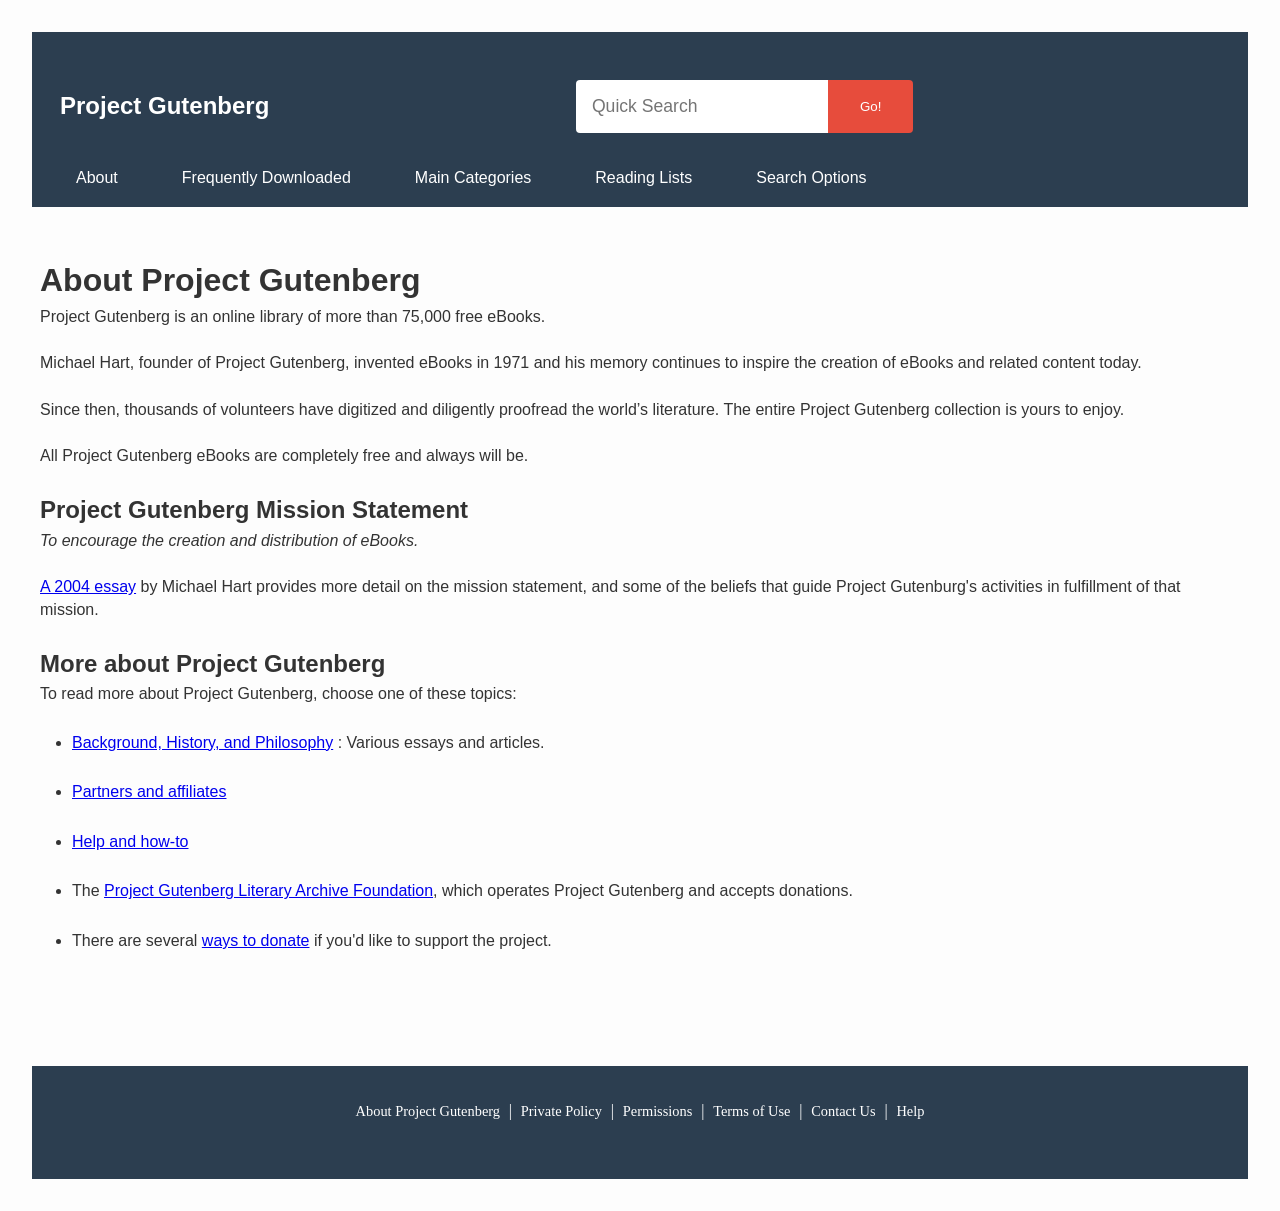
<file: about.html>
<!DOCTYPE html>
<html lang="en">
<head>
  <meta charset="UTF-8">
  <meta name="viewport" content="width=device-width, initial-scale=1.0">
  <title>About Project Gutenberg</title>
  <link rel="stylesheet" href="style.css">
</head>
<body>
  <header class="site-header">
    <nav class="nav container">
      <a href="index.html" class="logo">Project Gutenberg</a>
      <form class="search-form">
        <input type="search" placeholder="Quick Search">
        <button type="submit">Go!</button>
      </form>
      <ul class="nav-list">
        <li><a href="about.html">About</a></li>
        <li><a href="books.html">Frequently Downloaded</a></li>
        <li><a href="#">Main Categories</a></li>
        <li><a href="#">Reading Lists</a></li>
        <li><a href="#">Search Options</a></li>
      </ul>
    </nav>
  </header>

  <main class="container" style="padding: 3rem 0;">
    <h1>About Project Gutenberg</h1>

    <p class="sentence">Project Gutenberg is an online library of more than 75,000 free eBooks.</p>
    
    <p class="sentence">Michael Hart, founder of Project Gutenberg, invented eBooks in 1971 and his memory continues to inspire the creation of eBooks and related content today.</p>
    
    <p class="sentence">Since then, thousands of volunteers have digitized and diligently proofread the world’s literature. The entire Project Gutenberg collection is yours to enjoy.</p>
    
    <p class="sentence">All Project Gutenberg eBooks are completely free and always will be.</p>

    <h2>Project Gutenberg Mission Statement</h2>
    <p class="sentence"><em>To encourage the creation and distribution of eBooks.</em></p>
    
    <p class="sentence"><a href="#">A 2004 essay</a> by Michael Hart provides more detail on the mission statement, and some of the beliefs that guide Project Gutenburg's activities in fulfillment of that mission.</p>

    <h2>More about Project Gutenberg</h2>
    <p class="sentence">To read more about Project Gutenberg, choose one of these topics:</p>
    
    <ul style="margin-top: 1rem; padding-left: 2rem;">
      <p class="sentence"><li><a href="#">Background, History, and Philosophy</a> : Various essays and articles.</li></p>
      <p class="sentence"><li><a href="#">Partners and affiliates</a></li></p>
      <p class="sentence"><li><a href="#">Help and how‑to</a></li></p>
      <p class="sentence"><li>The <a href="#">Project Gutenberg Literary Archive Foundation</a>, which operates Project Gutenberg and accepts donations.</li></p>
      <p class="sentence"><li>There are several <a href="#">ways to donate</a> if you'd like to support the project.</li></p>
    </ul>
  </main>
  
  <footer class="footer" style="background: #2c3e50; padding: 2rem 0; margin-top: 4rem;">
  <div class="container">
    <nav class="footer-nav" style="margin-bottom: 1.5rem; text-align: center;">
      <a href="#" style="color: white; margin: 0 0.3rem; text-decoration: none; font-size: 0.9rem;">About Project Gutenberg</a> |
      <a href="#" style="color: white; margin: 0 0.3rem; text-decoration: none; font-size: 0.9rem;">Private Policy</a> |
      <a href="#" style="color: white; margin: 0 0.3rem; text-decoration: none; font-size: 0.9rem;">Permissions</a> |
      <a href="#" style="color: white; margin: 0 0.3rem; text-decoration: none; font-size: 0.9rem;">Terms of Use</a> |
      <a href="#" style="color: white; margin: 0 0.3rem; text-decoration: none; font-size: 0.9rem;">Contact Us</a> |
      <a href="#" style="color: white; margin: 0 0.3rem; text-decoration: none; font-size: 0.9rem;">Help</a>
    </nav>
  </div>
  </footer>
  <script src="script.js"></script>
</body>
</html>
</file>
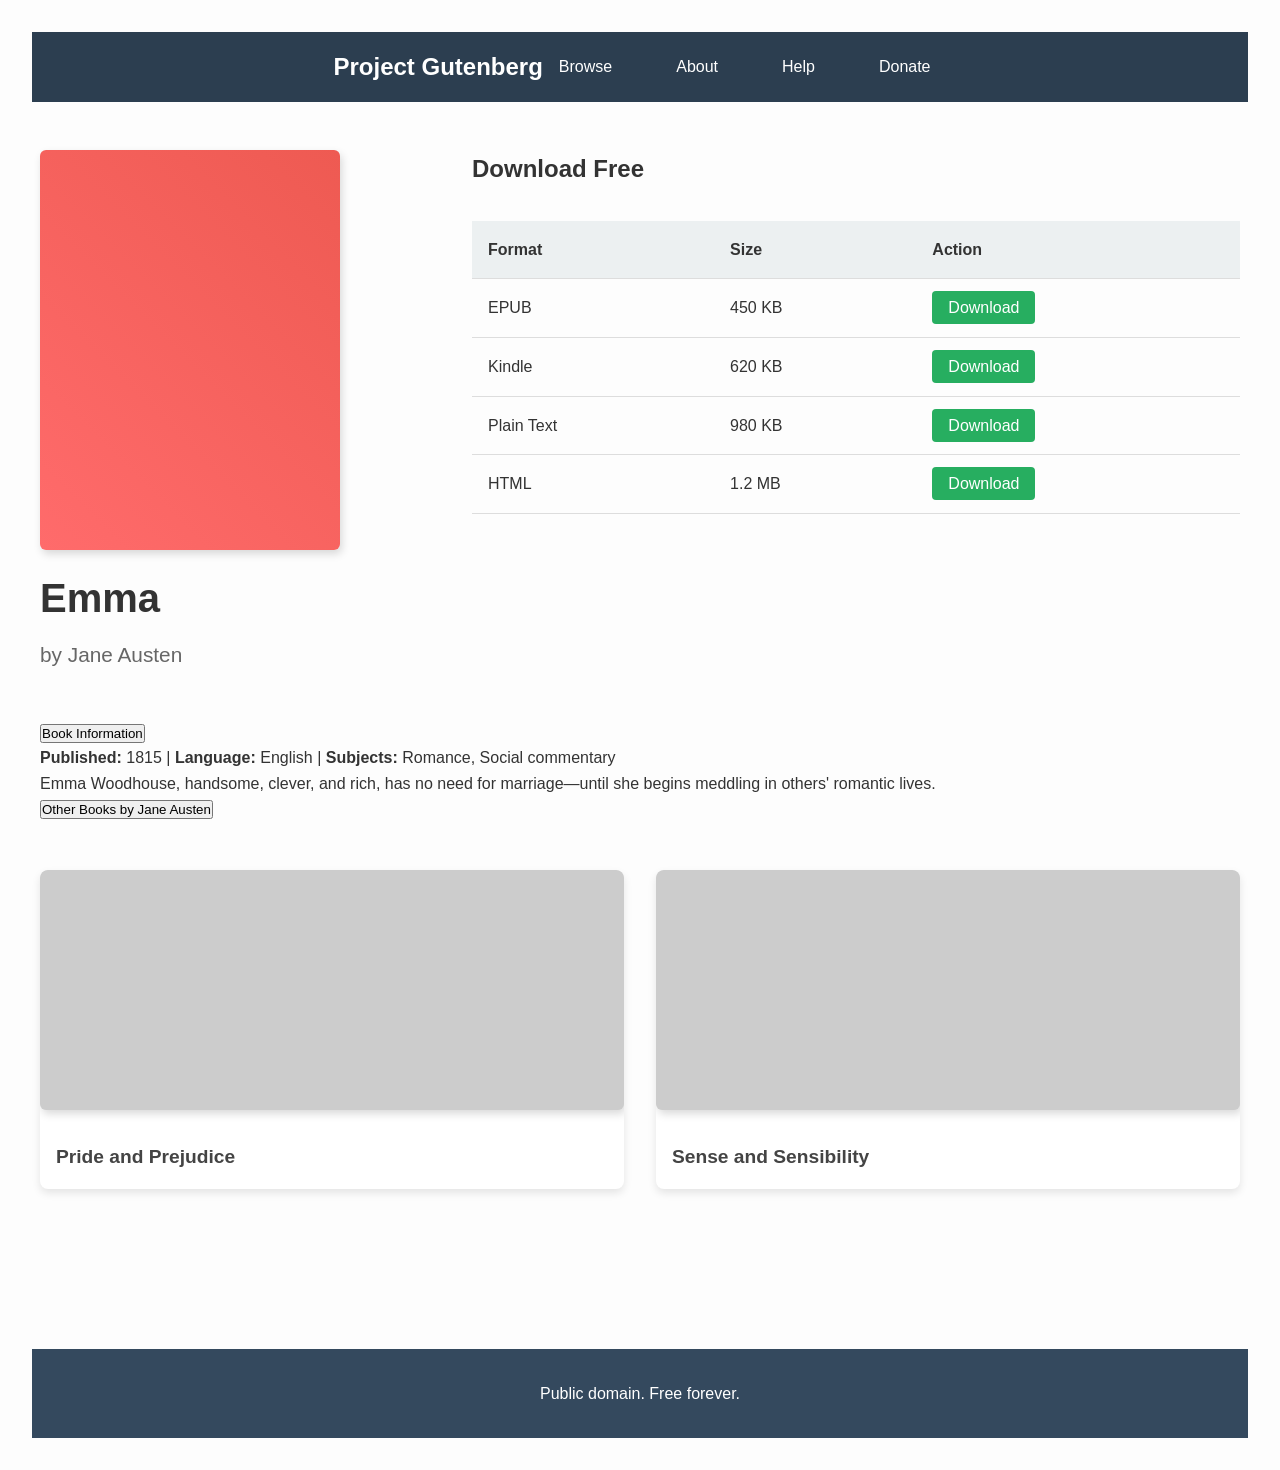
<file: book.html>
<!DOCTYPE html>
<html lang="en">
<head>
  <meta charset="UTF-8">
  <meta name="viewport" content="width=device-width, initial-scale=1.0">
  <title>Emma by Jane Austen | Project Gutenberg</title>
  <link rel="stylesheet" href="style.css">
</head>
<body>
  <header class="site-header">
    <nav class="nav container">
      <a href="index.html" class="logo">Project Gutenberg</a>
      <ul class="nav-list">
        <li><a href="books.html">Browse</a></li>
        <li><a href="about.html">About</a></li>
        <li><a href="#">Help</a></li>
        <li><a href="#">Donate</a></li>
      </ul>
    </nav>
  </header>

  <section class="container" style="padding: 3rem 0;">
    <!-- BOOK HEADER: Prominent title/author -->
    <div style="display: grid; grid-template-columns: 1fr 2fr; gap: 3rem; margin-bottom: 3rem;">
      <div>
        <div class="book-cover" style="width: 300px; height: 400px; background: linear-gradient(45deg, #ff6b6b, #ee5a52); margin-bottom: 1rem;"></div>
        <h1 style="font-size: 2.5rem; margin-bottom: 0.5rem;">Emma</h1>
        <p style="font-size: 1.3rem; color: #666;">by Jane Austen</p>
      </div>

      <!-- DOWNLOADS TABLE: Most prominent change from original -->
      <div>
        <h2>Download Free</h2>
        <table class="download-table">
          <thead>
            <tr><th>Format</th><th>Size</th><th>Action</th></tr>
          </thead>
          <tbody>
            <tr><td>EPUB</td><td>450 KB</td><td><a href="#" class="btn">Download</a></td></tr>
            <tr><td>Kindle</td><td>620 KB</td><td><a href="#" class="btn">Download</a></td></tr>
            <tr><td>Plain Text</td><td>980 KB</td><td><a href="#" class="btn">Download</a></td></tr>
            <tr><td>HTML</td><td>1.2 MB</td><td><a href="#" class="btn">Download</a></td></tr>
          </tbody>
        </table>
      </div>
    </div>

    <!-- BOOK INFO: Collapsible sections -->
    <div class="faq-item">
      <button class="faq-toggle">Book Information</button>
      <div class="faq-answer">
        <p><strong>Published:</strong> 1815 | <strong>Language:</strong> English | <strong>Subjects:</strong> Romance, Social commentary</p>
        <p>Emma Woodhouse, handsome, clever, and rich, has no need for marriage—until she begins meddling in others' romantic lives.</p>
      </div>
    </div>

    <div class="faq-item">
      <button class="faq-toggle">Other Books by Jane Austen</button>
      <div class="faq-answer">
        <div class="books-grid">
          <article class="book-card"><div class="book-cover"></div><h3>Pride and Prejudice</h3></article>
          <article class="book-card"><div class="book-cover"></div><h3>Sense and Sensibility</h3></article>
        </div>
      </div>
    </div>
  </section>

  <footer class="footer">
    <p>Public domain. Free forever.</p>
  </footer>

  <style>
    /* BOOK PAGE ONLY: Button styling */
    .btn { background: #27ae60; color: white; padding: 0.5rem 1rem; text-decoration: none; border-radius: 4px; }
    .btn:hover { background: #2ecc71; }
  </style>

  <script src="script.js"></script>
</body>
</html>
</file>
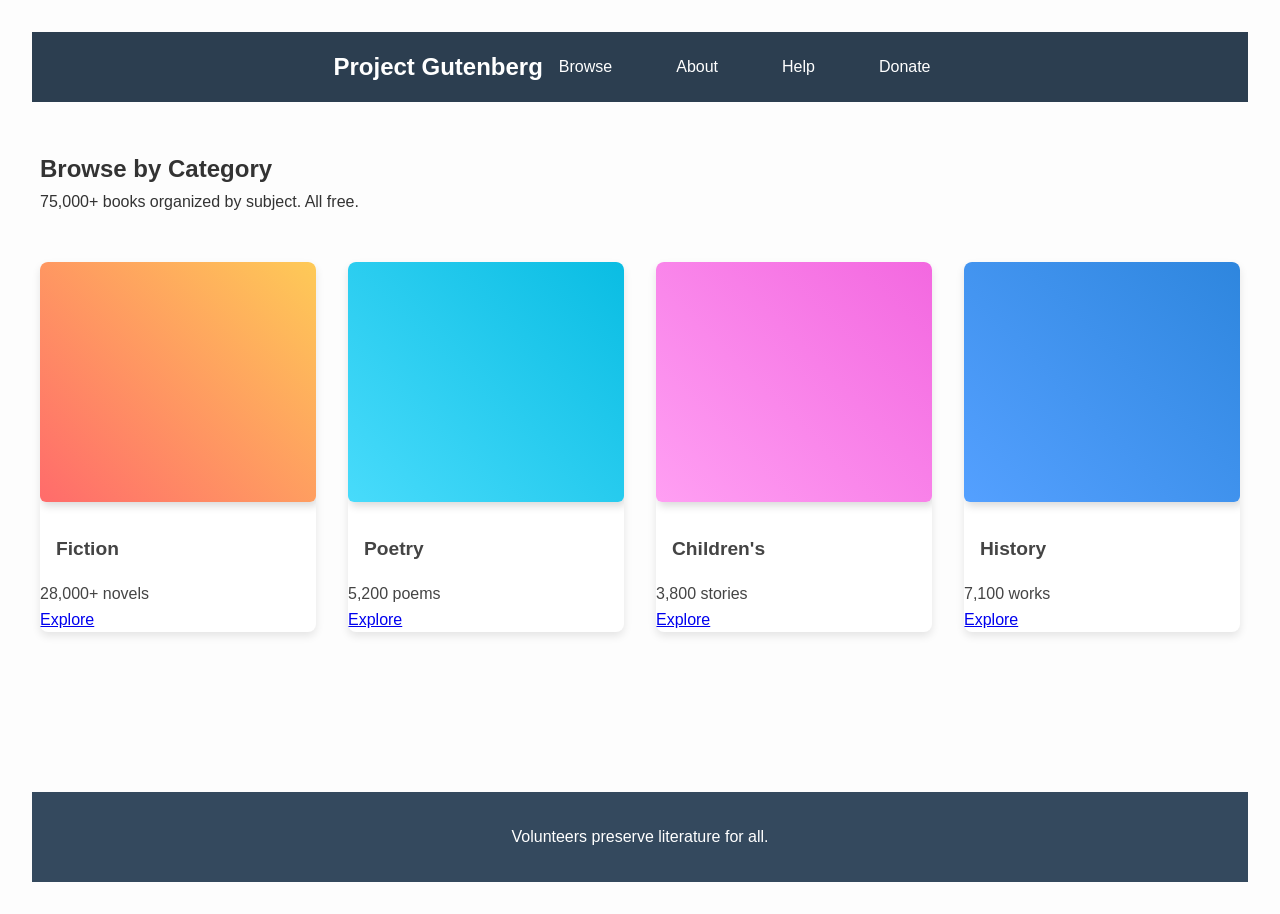
<file: books.html>
<!DOCTYPE html>
<html lang="en">
<head>
  <meta charset="UTF-8">
  <meta name="viewport" content="width=device-width, initial-scale=1.0">
  <title>Browse Books | Project Gutenberg</title>
  <link rel="stylesheet" href="style.css">
</head>
<body>
  <header class="site-header">
    <nav class="nav container">
      <a href="index.html" class="logo">Project Gutenberg</a>
      <ul class="nav-list">
        <li><a href="books.html">Browse</a></li>
        <li><a href="about.html">About</a></li>
        <li><a href="#">Help</a></li>
        <li><a href="#">Donate</a></li>
      </ul>
    </nav>
  </header>

  <section class="container" style="padding: 3rem 0;">
    <h1>Browse by Category</h1>
    <p>75,000+ books organized by subject. All free.</p>

    <div class="books-grid">
      <article class="book-card">
        <div class="book-cover" style="background: linear-gradient(45deg, #ff6b6b, #feca57);"></div>
        <h3>Fiction</h3>
        <p>28,000+ novels</p>
        <a href="book.html">Explore</a>
      </article>

      <article class="book-card">
        <div class="book-cover" style="background: linear-gradient(45deg, #48dbfb, #0abde3);"></div>
        <h3>Poetry</h3>
        <p>5,200 poems</p>
        <a href="book.html">Explore</a>
      </article>

      <article class="book-card">
        <div class="book-cover" style="background: linear-gradient(45deg, #ff9ff3, #f368e0);"></div>
        <h3>Children's</h3>
        <p>3,800 stories</p>
        <a href="book.html">Explore</a>
      </article>

      <article class="book-card">
        <div class="book-cover" style="background: linear-gradient(45deg, #54a0ff, #2e86de);"></div>
        <h3>History</h3>
        <p>7,100 works</p>
        <a href="book.html">Explore</a>
      </article>
    </div>
  </section>

  <footer class="footer">
    <p>Volunteers preserve literature for all.</p>
  </footer>

  <script src="script.js"></script>
</body>
</html>
</file>
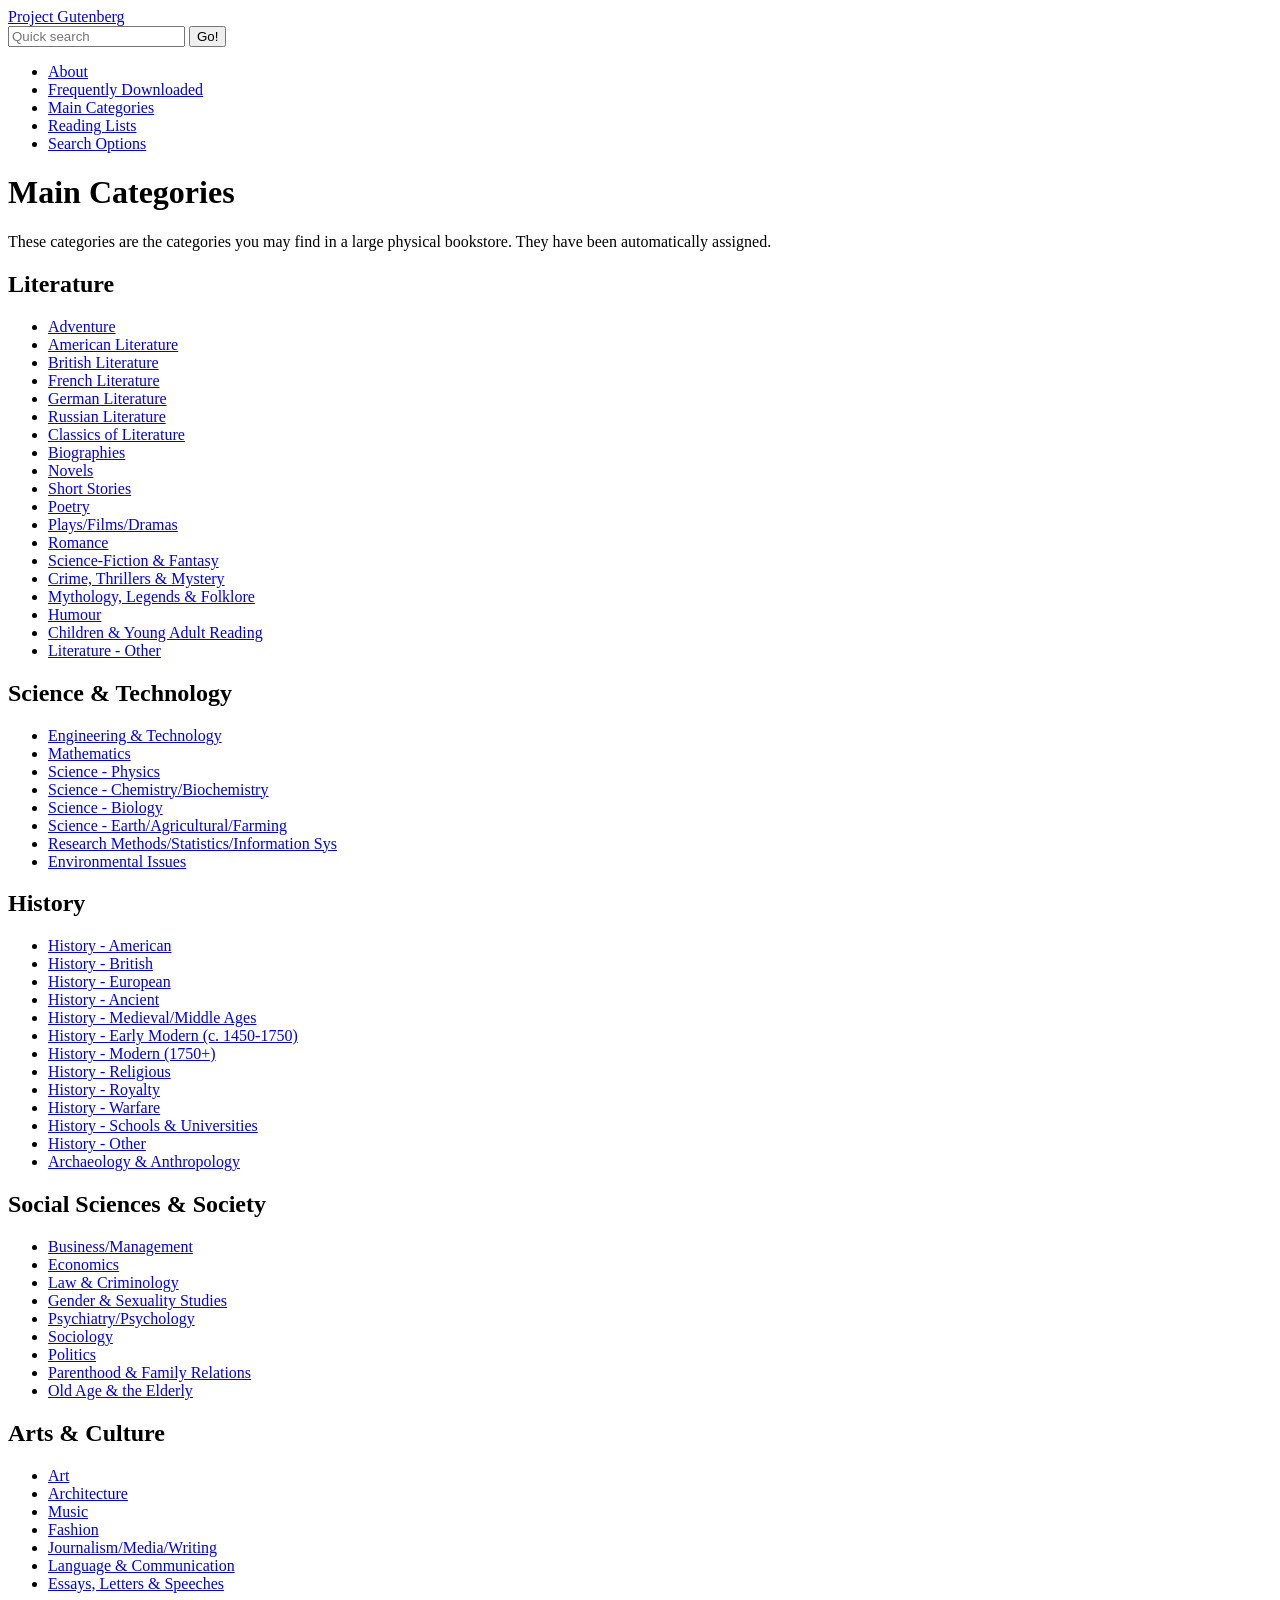
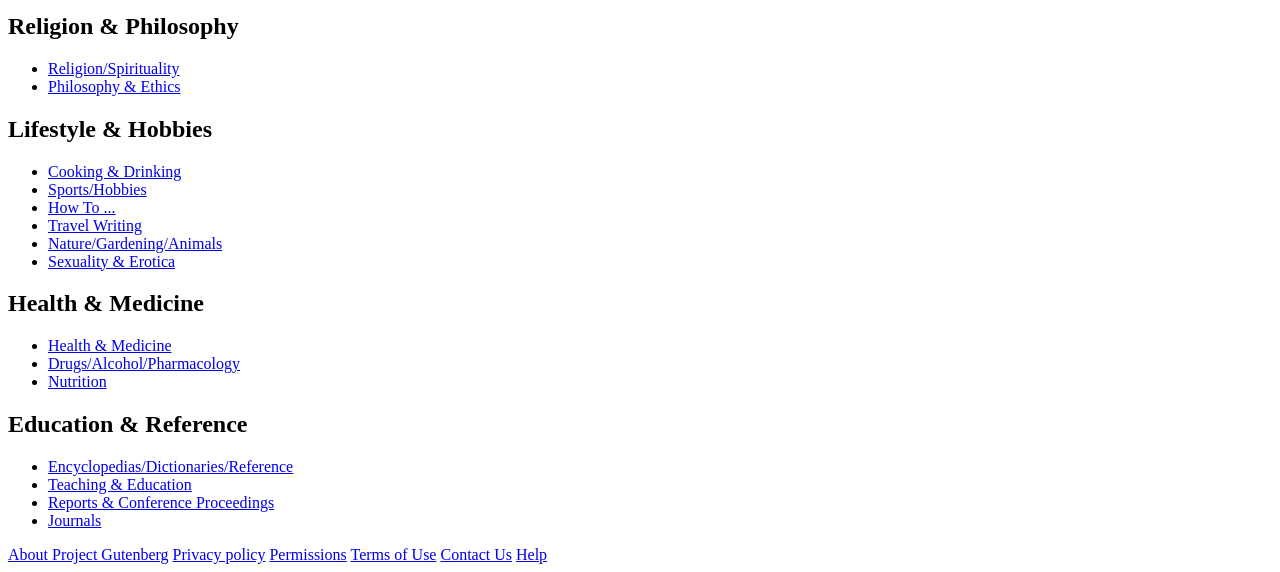
<file: maincat.html>
<!DOCTYPE html>
<html lang="en">
<head>
    <meta charset="UTF-8">
    <meta name="viewport" content="width=device-width, initial-scale=1.0">
    <title>Bookshelf | Project Gutenberg</title>
</head>
<body>
    <header class="site-header">
    <nav class="nav container">
      <a href="index.html" class="logo">Project Gutenberg</a>
      <form class="search-form">
        <input type="search" placeholder="Quick search">
        <button type="submit">Go!</button>
      </form>
      <ul class="nav-list">
        <li><a href="about.html">About</a></li>
        <li><a href="#">Frequently Downloaded</a></li>
        <li><a href="#">Main Categories</a></li>
        <li><a href="#">Reading Lists</a></li>
        <li><a href="#">Search Options</a></li>
      </ul>
    </nav>
  </header>

    <main>
        <div class="page-header">
            <h1>Main Categories</h1>
            <p>These categories are the categories you may find in a large physical bookstore. They have been automatically assigned.</p>
        </div>
        <div class="category-grid">
            
            <div class="category-card">
                <h2>Literature</h2>
                <ul class="category-list">
                    <li><a href="#">Adventure</a></li>
                    <li><a href="#">American Literature</a></li>
                    <li><a href="#">British Literature</a></li>
                    <li><a href="#">French Literature</a></li>
                    <li><a href="#">German Literature</a></li>
                    <li><a href="#">Russian Literature</a></li>
                    <li><a href="#">Classics of Literature</a></li>
                    <li><a href="#">Biographies</a></li>
                    <li><a href="#">Novels</a></li>
                    <li><a href="#">Short Stories</a></li>
                    <li><a href="#">Poetry</a></li>
                    <li><a href="#">Plays/Films/Dramas</a></li>
                    <li><a href="#">Romance</a></li>
                    <li><a href="#">Science-Fiction & Fantasy</a></li>
                    <li><a href="#">Crime, Thrillers & Mystery</a></li>
                    <li><a href="#">Mythology, Legends & Folklore</a></li>
                    <li><a href="#">Humour</a></li>
                    <li><a href="#">Children & Young Adult Reading</a></li>
                    <li><a href="#">Literature - Other</a></li>
                </ul>
            </div>

            <div class="category-card">
                <h2>Science & Technology</h2>
                <ul class="category-list">
                    <li><a href="#">Engineering & Technology</a></li>
                    <li><a href="#">Mathematics</a></li>
                    <li><a href="#">Science - Physics</a></li>
                    <li><a href="#">Science - Chemistry/Biochemistry</a></li>
                    <li><a href="#">Science - Biology</a></li>
                    <li><a href="#">Science - Earth/Agricultural/Farming</a></li>
                    <li><a href="#">Research Methods/Statistics/Information Sys</a></li>
                    <li><a href="#">Environmental Issues</a></li>
                </ul>
            </div>

            <div class="category-card">
                <h2>History</h2>
                <ul class="category-list">
                    <li><a href="#">History - American</a></li>
                    <li><a href="#">History - British</a></li>
                    <li><a href="#">History - European</a></li>
                    <li><a href="#">History - Ancient</a></li>
                    <li><a href="#">History - Medieval/Middle Ages</a></li>
                    <li><a href="#">History - Early Modern (c. 1450-1750)</a></li>
                    <li><a href="#">History - Modern (1750+)</a></li>
                    <li><a href="#">History - Religious</a></li>
                    <li><a href="#">History - Royalty</a></li>
                    <li><a href="#">History - Warfare</a></li>
                    <li><a href="#">History - Schools & Universities</a></li>
                    <li><a href="#">History - Other</a></li>
                    <li><a href="#">Archaeology & Anthropology</a></li>
                </ul>
            </div>
            
            <div class="category-card">
                <h2>Social Sciences & Society</h2>
                <ul class="category-list">
                    <li><a href="#">Business/Management</a></li>
                    <li><a href="#">Economics</a></li>
                    <li><a href="#">Law & Criminology</a></li>
                    <li><a href="#">Gender & Sexuality Studies</a></li>
                    <li><a href="#">Psychiatry/Psychology</a></li>
                    <li><a href="#">Sociology</a></li>
                    <li><a href="#">Politics</a></li>
                    <li><a href="#">Parenthood & Family Relations</a></li>
                    <li><a href="#">Old Age & the Elderly</a></li>
                </ul>
            </div>

            <div class="category-card">
                <h2>Arts & Culture</h2>
                <ul class="category-list">
                    <li><a href="#">Art</a></li>
                    <li><a href="#">Architecture</a></li>
                    <li><a href="#">Music</a></li>
                    <li><a href="#">Fashion</a></li>
                    <li><a href="#">Journalism/Media/Writing</a></li>
                    <li><a href="#">Language & Communication</a></li>
                    <li><a href="#">Essays, Letters & Speeches</a></li>
                </ul>
            </div>

            <div class="category-card">
                <h2>Religion & Philosophy</h2>
                <ul class="category-list">
                    <li><a href="#">Religion/Spirituality</a></li>
                    <li><a href="#">Philosophy & Ethics</a></li>
                </ul>
            </div>

            <div class="category-card">
                <h2>Lifestyle & Hobbies</h2>
                <ul class="category-list">
                    <li><a href="#">Cooking & Drinking</a></li>
                    <li><a href="#">Sports/Hobbies</a></li>
                    <li><a href="#">How To ...</a></li>
                    <li><a href="#">Travel Writing</a></li>
                    <li><a href="#">Nature/Gardening/Animals</a></li>
                    <li><a href="#">Sexuality & Erotica</a></li>
                </ul>
            </div>

            <div class="category-card">
                <h2>Health & Medicine</h2>
                <ul class="category-list">
                    <li><a href="#">Health & Medicine</a></li>
                    <li><a href="#">Drugs/Alcohol/Pharmacology</a></li>
                    <li><a href="#">Nutrition</a></li>
                </ul>
            </div>

            <div class="category-card">
                <h2>Education & Reference</h2>
                <ul class="category-list">
                    <li><a href="#">Encyclopedias/Dictionaries/Reference</a></li>
                    <li><a href="#">Teaching & Education</a></li>
                    <li><a href="#">Reports & Conference Proceedings</a></li>
                    <li><a href="#">Journals</a></li>
                </ul>
            </div>

        </div>
    </main>

    <footer>
        <div class="footer-links">
            <a href="#">About Project Gutenberg</a>
            <a href="#">Privacy policy</a>
            <a href="#">Permissions</a>
            <a href="#">Terms of Use</a>
            <a href="#">Contact Us</a>
            <a href="#">Help</a>
        </div>
    </footer>

</body>
</html>
</file>
<file: style.css>
/* ===== RESET & BASE ===== */
* { margin: 0; padding: 0; box-sizing: border-box; }
body { font-family: 'Georgia', serif; line-height: 1.6; color: #333; background: #f9f9f9; }
.container { max-width: 1200px; margin: 0 auto; padding: 0 20px; }

/* ===== HEADER & NAVBAR ===== */
/* CHANGE: Original has complex menus; simplified to single responsive bar */
.site-header { background: #2c3e50; color: white; padding: 1rem 0; position: sticky; top: 0; }
.nav { display: flex; justify-content: space-between; align-items: center; flex-wrap: wrap; }
.logo { font-size: 1.8rem; font-weight: bold; text-decoration: none; color: white; }
.nav-list { display: flex; list-style: none; gap: 2rem; }
.nav-list a { color: white; text-decoration: none; padding: 0.5rem 1rem; border-radius: 4px; transition: background 0.3s; }
.nav-list a:hover { background: #34495e; }
@media (max-width: 768px) { .nav-list { display: none; } } /* Mobile: Add hamburger later if needed */

/* Sentence spacing: one line between each sentence */
.sentence { display: block; margin-bottom: 1.5em;  /* Adjust this value for more/less space */ line-height: 1.4;}

/* ===== HERO/MAIN SECTIONS ===== */
.hero { background: linear-gradient(135deg, #667eea 0%, #764ba2 100%); color: white; text-align: center; padding: 4rem 0; }
.hero h1 { font-size: 3rem; margin-bottom: 1rem; }
.search-form { max-width: 500px; margin: 2rem auto; display: flex; }
.search-form input { flex: 1; padding: 1rem; border: none; border-radius: 4px 0 0 4px; font-size: 1.1rem; }
.search-form button { padding: 1rem 2rem; background: #e74c3c; color: white; border: none; border-radius: 0 4px 4px 0; cursor: pointer; }

/* ===== CARDS & GRIDS ===== */
/* CHANGE: Original lists books vertically; use cards in responsive grid */
.books-grid { display: grid; grid-template-columns: repeat(auto-fit, minmax(250px, 1fr)); gap: 2rem; padding: 3rem 0; }
.book-card { background: white; border-radius: 8px; overflow: hidden; box-shadow: 0 4px 8px rgba(0,0,0,0.1); transition: transform 0.3s; }
.book-card:hover { transform: translateY(-5px); }
.book-card img { width: 100%; height: 200px; object-fit: cover; background: #ddd; } /* Placeholder */
.book-card h3 { padding: 1rem; font-size: 1.2rem; }

/* Base page styling for context */
        body { font-family: "Open Sans", Arial, sans-serif; background-color: #fdfdfd; padding: 2rem; margin: 0; }

        /* --- Newest Releases Section --- */
        .releases-section { background-color: #e6eff3; /* Light blue-gray background */ border-radius: 12px; padding: 2rem; max-width: 1200px; margin: 0 auto; box-sizing: border-box; }

        /* Header Area */
        .releases-header { display: flex; align-items: center; gap: 1rem; margin-bottom: 2rem; }
.releases-header h2 { margin: 0; font-size: 1.8rem; color: #222; font-weight: normal; }

        /* "find more" button */
        .btn-find-more { background-color: #d1e0e8; color: #004060; text-decoration: none; padding: 0.3rem 0.8rem; border-radius: 4px; font-size: 1rem; border: 1px solid #c0d4de; transition: background-color 0.2s; }
        .btn-find-more:hover { background-color: #b8cedb; text-decoration: underline; }
/* Horizontal Scroll Container */
        .carousel-track { display: flex; gap: 1.5rem; overflow-x: auto; padding-bottom: 1.5rem; /* Space for the scrollbar */ padding-top: 10px; /* Space for the hover jump effect */ scroll-behavior: smooth; }

        /* Custom Scrollbar Styling to match the image */
        .carousel-track::-webkit-scrollbar { height: 12px; }
        .carousel-track::-webkit-scrollbar-track { background: #f4f7f8; border-radius: 10px; }
        .carousel-track::-webkit-scrollbar-thumb { background: #babbbc; border-radius: 10px; }
        .carousel-track::-webkit-scrollbar-thumb:hover { background: #a0a0a0; }
/* Individual Book Card */
        .book-card { flex: 0 0 160px; /* Fixed width for each book */ display: flex; flex-direction: column; text-decoration: none; color: #444; /* This transition creates the smooth jump effect */ transition: transform 0.3s ease; }

        /* The Hover "Jump" Effect */
        .book-card:hover { transform: translateY(-12px); /* Moves the card up by 12 pixels */ }
        .book-cover { width: 100%; height: 240px; border-radius: 6px; box-shadow: 2px 4px 8px rgba(0,0,0,0.15); margin-bottom: 1rem; object-fit: cover; background-color: #ccc; /* Fallback color */ }
.book-title { text-align: center; font-size: 0.9rem; line-height: 1.4; margin: 0; }

/* Social Media Icons Specific Styles */
        .social-section { margin-bottom: 2.5rem; }
        .social-icons { display: flex; gap: 2.5rem; align-items: flex-start; }
        .social-link { display: flex; flex-direction: column; align-items: center; text-decoration: none; color: #3b82f6; /* Base blue for icons */ transition: opacity 0.2s; }
        .social-link:hover { opacity: 0.8; text-decoration: none; }
        .social-link svg { width: 36px; height: 36px; fill: currentColor; }
        .social-link.dark-blue { color: #1877f2; /* Facebook blue */ }
        .social-link.light-blue { color: #4a99e9; /* Mastodon/Bluesky blue */ }
        .news-label { font-size: 0.8rem; font-weight: bold; margin-top: 0.3rem; color: #1877f2;}

/* ===== BOOK PAGE SPECIFIC ===== */
.download-table { width: 100%; border-collapse: collapse; margin: 2rem 0; }
.download-table th, .download-table td { padding: 1rem; text-align: left; border-bottom: 1px solid #ddd; }
.download-table th { background: #ecf0f1; }

/* ===== FOOTER ===== */
.footer { background: #34495e; color: white; text-align: center; padding: 2rem 0; margin-top: 4rem; }

/* FOOTER LINKS: Exact spacing and hover */
.footer-nav a:hover { color: #3498db; text-decoration: underline; }
.footer-nav { font-family: Georgia, serif; }


/* Header Navigation */
        header { background-color: var(--card-bg); border-bottom: 1px solid var(--border-color); padding: 15px 20px; display: flex; justify-content: space-between; align-items: center; flex-wrap: wrap; gap: 15px; }
        .logo { font-size: 1.5rem; font-weight: bold; color: var(--primary-color); text-decoration: none; }
        .logo:hover { text-decoration: none; color: #660000; }
        .nav-links { display: flex; gap: 20px; font-size: 0.95rem; align-items: center; flex-wrap: wrap; }
        .search-box { display: flex; gap: 5px; }
        .search-box input { padding: 5px 10px; border: 1px solid var(--border-color); border-radius: 4px; }
        .search-box button { background-color: var(--primary-color); color: white; border: none; padding: 5px 15px; border-radius: 4px; cursor: pointer; }
        .search-box button:hover { background-color: #660000; }

        /* Main Content Area */
        main { max-width: 1200px; margin: 0 auto; padding: 40px 20px; }
        .page-header { margin-bottom: 40px; text-align: center; }
        .page-header h1 { font-size: 2.5rem; color: var(--primary-color); margin-bottom: 10px; }
        .page-header p { font-size: 1.1rem; color: var(--text-muted); max-width: 800px; margin: 0 auto; }

        /* Category Grid */
        .category-grid { display: grid; grid-template-columns: repeat(auto-fill, minmax(300px, 1fr)); gap: 25px; }
        .category-card { background: var(--card-bg); border: 1px solid var(--border-color); border-radius: 8px; padding: 25px; box-shadow: 0 2px 4px rgba(0,0,0,0.05); transition: transform 0.2s, box-shadow 0.2s; }
        .category-card:hover { transform: translateY(-3px); box-shadow: 0 4px 8px rgba(0,0,0,0.1); }
        .category-card h2 { font-size: 1.25rem; color: var(--primary-color); margin-top: 0; margin-bottom: 15px; border-bottom: 2px solid #f0f0f0; padding-bottom: 10px; }
        .category-list { list-style: none; padding: 0; margin: 0; }
        .category-list li { margin-bottom: 8px; font-size: 0.95rem; }
        .category-list li::before { content: "•"; color: var(--text-muted); margin-right: 8px;}

        /* Footer */
        footer { background-color: var(--card-bg); border-top: 1px solid var(--border-color); padding: 30px 20px; text-align: center; margin-top: 60px; }
        .footer-links { display: flex; justify-content: center; gap: 20px; flex-wrap: wrap; margin-bottom: 15px; font-size: 0.9rem; }
        .footer-copy { color: var(--text-muted); font-size: 0.85rem; }

        /* Responsive adjustments */
        @media (max-width: 768px) { header { flex-direction: column; text-align: center; }
            .nav-links { justify-content: center; } }
</file>
